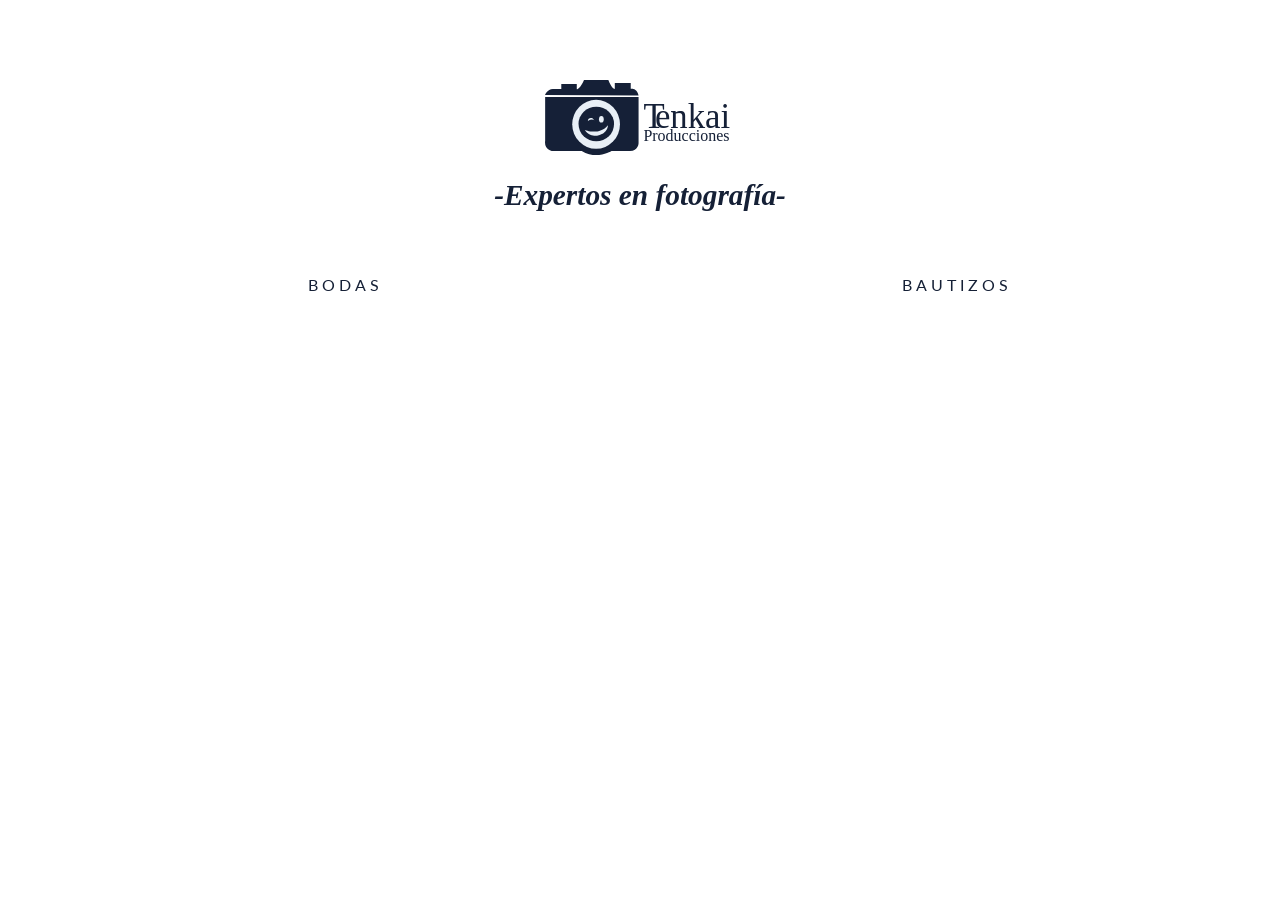
<file: eventos.html>
<!DOCTYPE html>
<html lang="">
<head>
    <title>Tenkai Producciones</title>
    <meta charset="utf-8">
    <meta name="author" content="LAURA F. PARADA">
    <meta name="description" content="Un momento tan importante en tu vida merece el mejor recuerdo. La fotografía y video te permitirán volver en el tiempo y revivir con alegría este día de hoy. Para nosotros tus recuerdos y tus proyectos son lo más importante, es por eso que estamos incursionando en el la fotografía de producto en campos como el deporte y la tecnología.">
    <meta name="viewport" content="width=device-width, initial-scale=1.0">
    <link rel="stylesheet" href="css/style.css">
   <script src="http://use.edgefonts.net/lato:n9,i4,n1,i7,i9,n7,i1,i3,n4,n3:all;playfair-display:n4,i4:all.js"></script>
    <link href="https://fonts.googleapis.com/css?family=Lato&display=swap" rel="stylesheet">
    <link rel="icon" href="favicon.ico">
    
</head>

<body>
    <header class="cabezote">
       <br>
       <br>
       <br>
       <br>
        <div class="logo">
            <img src="images/Logo.svg" alt="logode Tenkai Producciones">
            <h2>-Expertos en fotografía-</h2>
        </div>
    </header>
    <nav class="bmenu">
        <ul>
            
            <li><a href="bodas.html">BODAS</a></li>
            <li><a href="bautizos.html">BAUTIZOS</a></li>
        </ul>
    </nav>
    <br>
          
         
   
    </body>
</html>
</file>
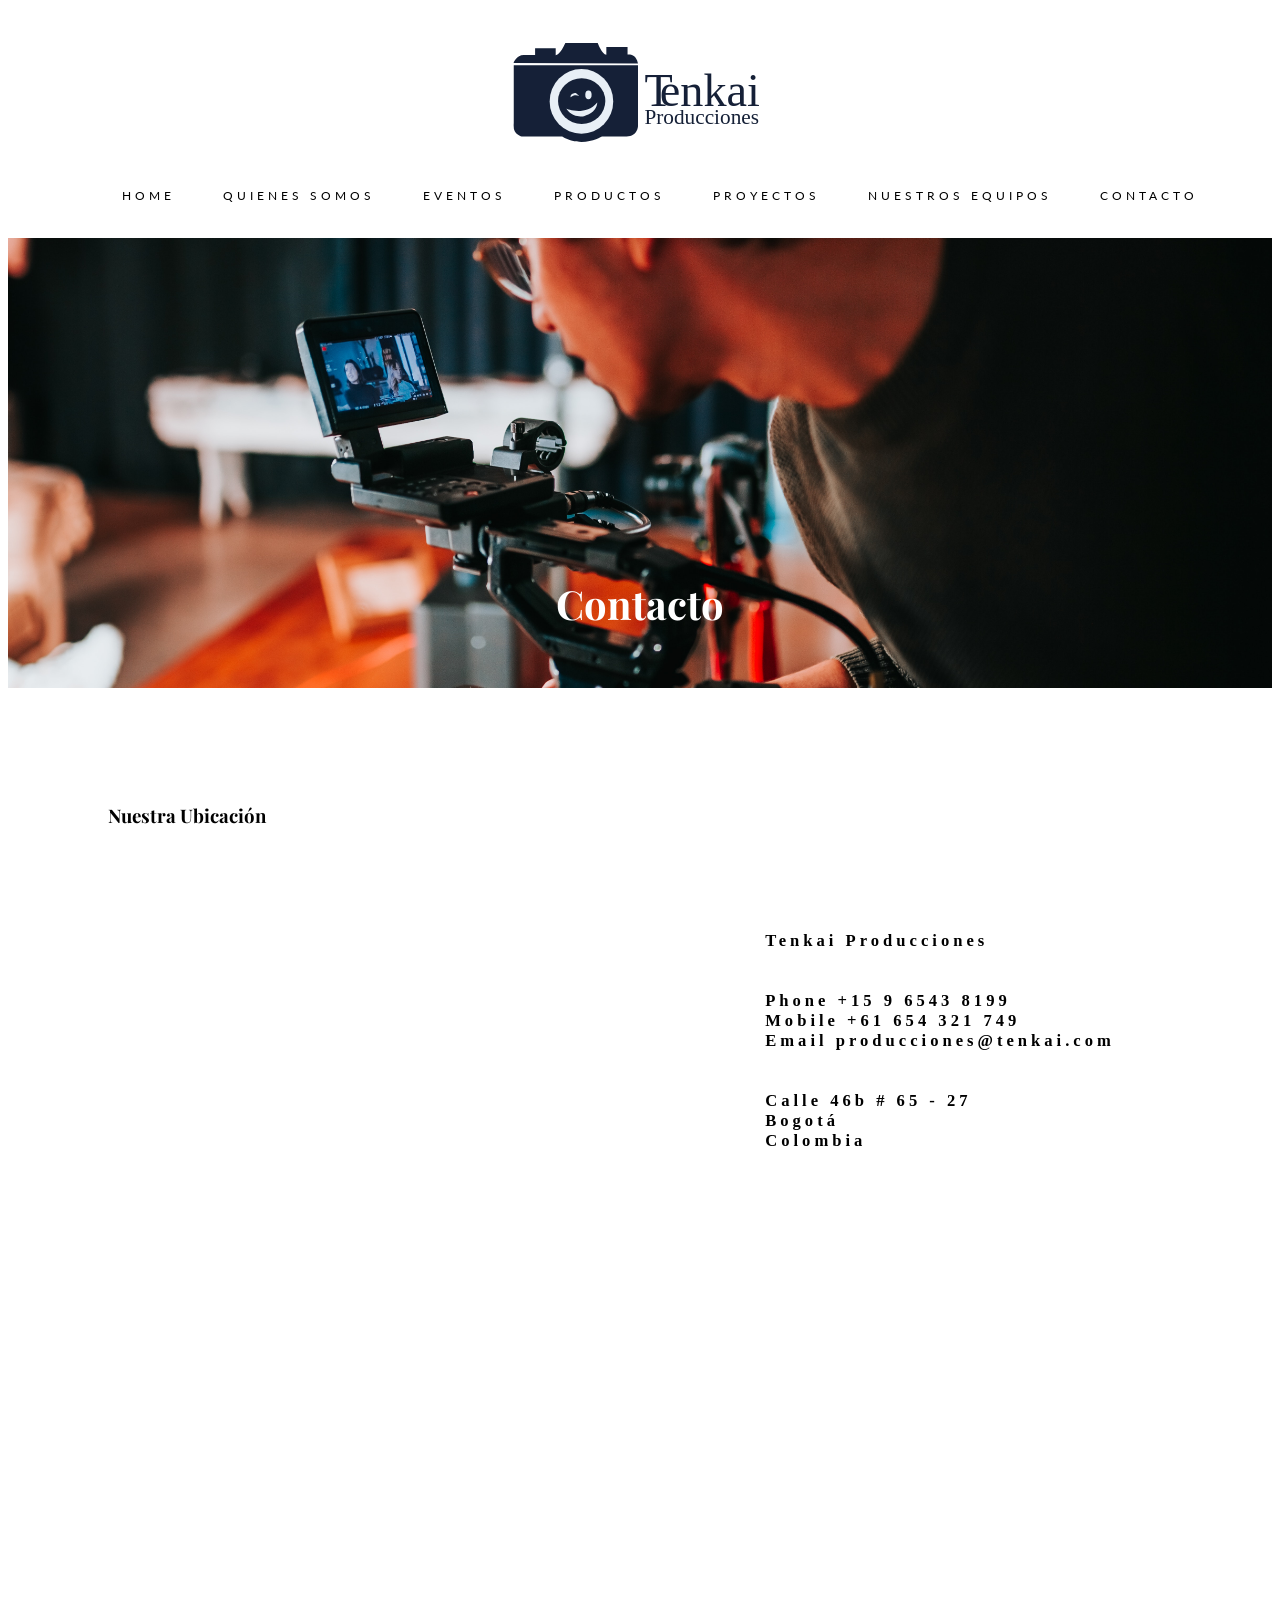
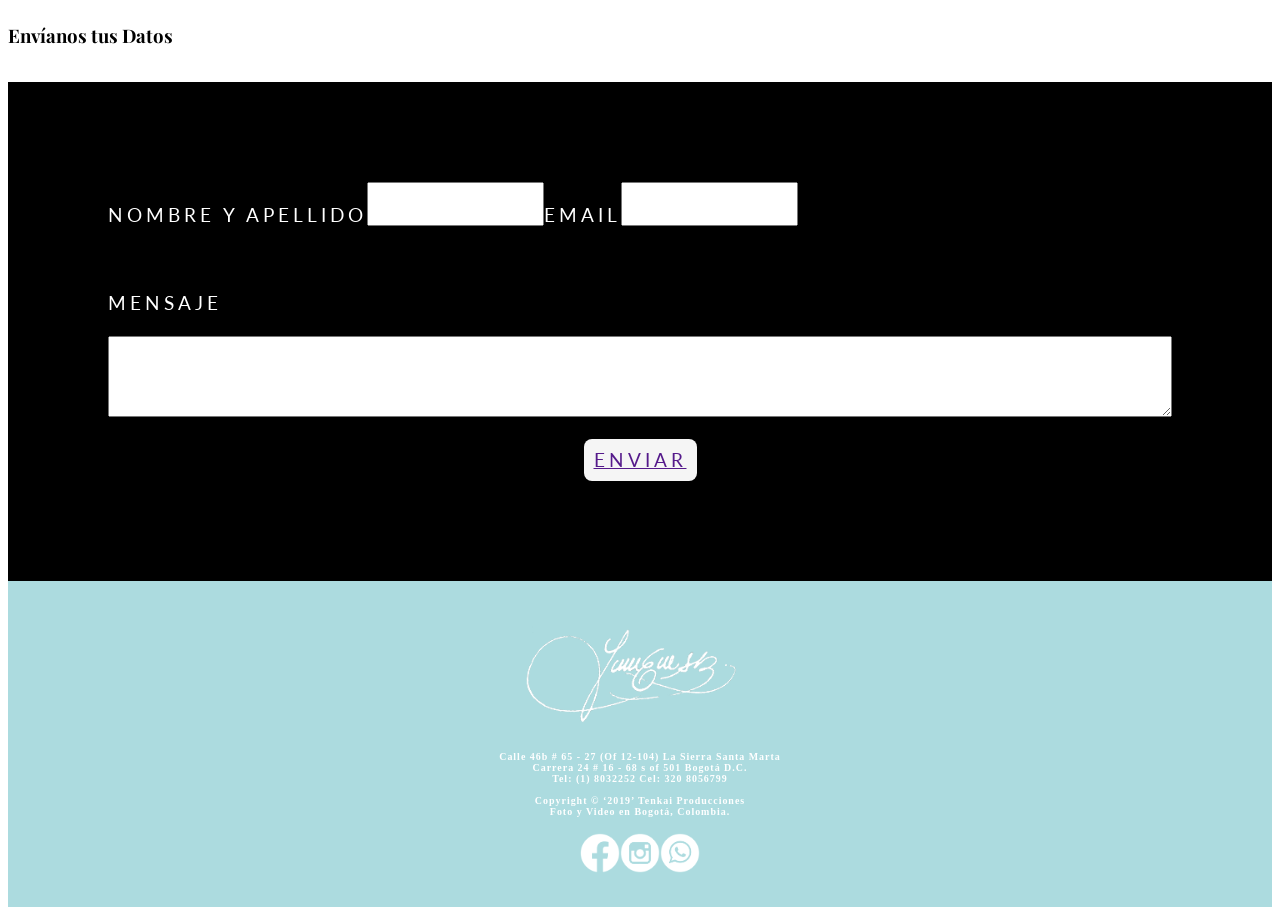
<file: Proyecto PW/contacto.html>
<!DOCTYPE html>
<html lang="">
<head>
    <meta charset="utf-8">
    <meta name="author" content="DAMARYS GANCINO">
    <meta name="description" content="Esta página contiene dos secciones principales, una es un mapa en el que se puede ubicar geograficamente el estudio. La otra es un formulario que permite enviar datos y mensaje para contactar con el estudio.">
    <meta name="viewport" content="width=device-width, initial-scale=1.0">
    <link rel=icon href="favicon.ico">
    <title>Contactanos</title>
    <link rel="stylesheet" href="css/estilos.css">
    <link href="https://fonts.googleapis.com/css?family=Playfair+Display&display=swap" rel="stylesheet">
    <link href="https://fonts.googleapis.com/css?family=Lato&display=swap" rel="stylesheet">
</head>

<body>
  <header class="cabezote">
        <div class="logo">
            <img src="images/Logo.svg" alt="logo tenkai producciones">
        </div>
        <br><br><br><br><br><br><br><br><br>
        <nav class="bmenu">
            <ul>
                <li><a href="../index.html">HOME</a></li>
                <li><a href="quienessomos.html">QUIENES SOMOS</a></li>
                <li><a href="../eventos.html">EVENTOS</a></li>
                <li><a href="productos.html">PRODUCTOS</a></li>
                <li><a href="proyectos.html">PROYECTOS</a></li>
                <li><a href="equipos.html">NUESTROS EQUIPOS</a></li>
                <li><a href="contacto.html">CONTACTO</a></li>
            </ul>
        </nav><br>
    </header>
    <div class="container">
         <img src="images/contacto.jpg">
         <div class="titulodestacado"><h1>Contacto</h1>
    </div>
    </div>
    <div class= "cajacontacto">
       <div class="ubicacion">
       <h2>Nuestra Ubicación
        <br><br><iframe src="https://www.google.com/maps/embed?pb=!1m18!1m12!1m3!1d3976.9983304351513!2d-74.09865698573593!3d4.594320296662288!2m3!1f0!2f0!3f0!3m2!1i1024!2i768!4f13.1!3m3!1m2!1s0x8e3f991911fd2b61%3A0xae91c0d481b4adc1!2sof%20501%2C%20Cra.%2024%20%231-6%2C%20Bogot%C3%A1!5e0!3m2!1ses!2sco!4v1567204193285!5m2!1ses!2sco" width="600" height="450" frameborder="0" style="border:0;" allowfullscreen=""></iframe></h2>
        </div>
        <div class="datos">
        <br><br><br><br><br><h5>Tenkai Producciones<br><br><br>Phone +15 9 6543 8199<br>Mobile +61 654 321 749<br>Email producciones@tenkai.com<br><br><br>Calle 46b # 65 - 27<br>Bogotá<br>Colombia</h5>
        </div>
    </div>

    <h2>Envíanos tus Datos</h2><br>
    <div class="contacto">      
    <label for="nombre"><br>NOMBRE Y APELLIDO</label><input type=text value="" id="nombre"><label for="nombre"><br>EMAIL</label><input type=text value="" id="nombre"><br></div>
    <div class="form"><br><br><br>MENSAJE<br><br><textarea cols="20" rows="5"></textarea>
    <br><div class="enviar"><a href="">ENVIAR</a></div></div>
   <footer>
     <br><br><div class="Firma"><img src="images/firma.png" width="250"></div>
     <h5>Calle 46b # 65 - 27 (Of 12-104) La Sierra Santa Marta<br>Carrera 24 # 16 - 68 s of 501 Bogotá D.C.<br>Tel: (1) 8032252 Cel: 320 8056799<br><br>Copyright © ‘2019’ Tenkai Producciones<br>Foto y Video en Bogotá, Colombia.</h5>
     <div class="redesicon"><img src="images/fb.png" width="40"><img src="images/ig.png" width="40"><img src="images/wa.png" width="40"></div><br><br>
   </footer>
</body>
</html>
</file>
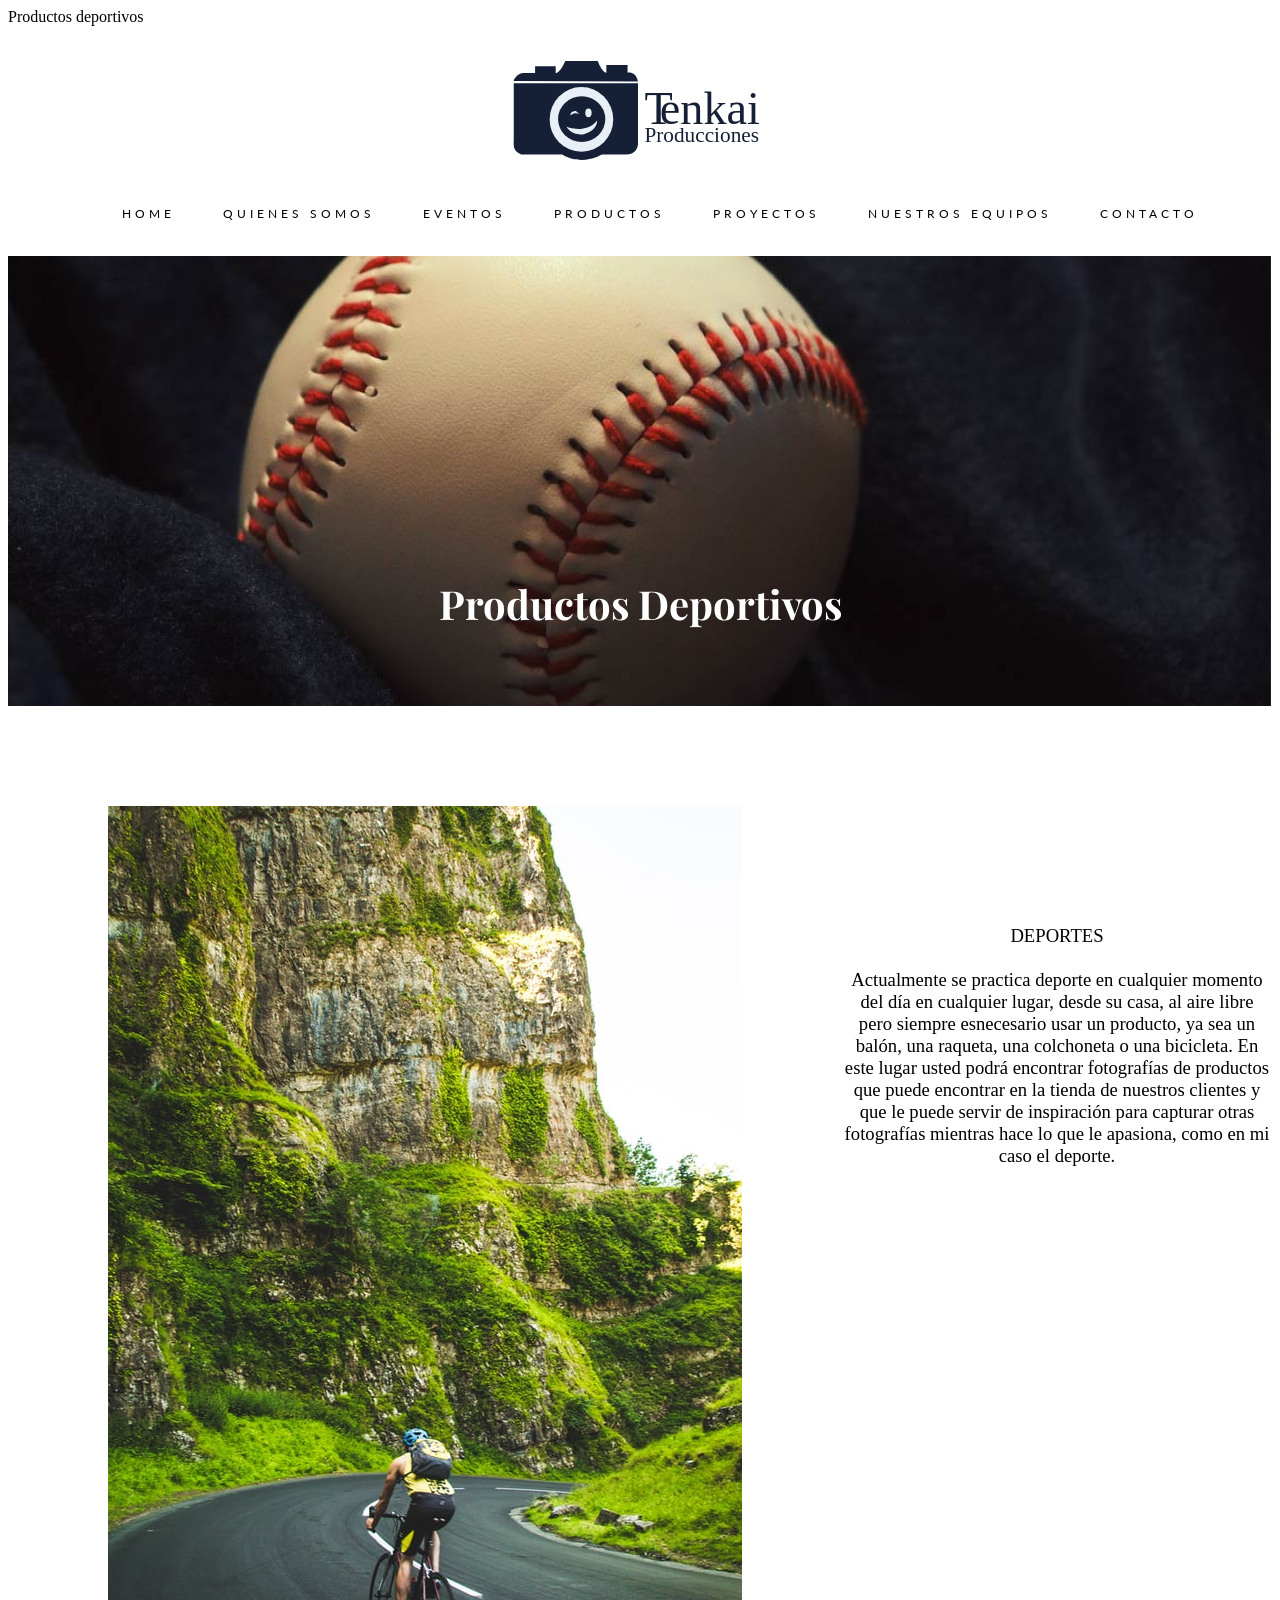
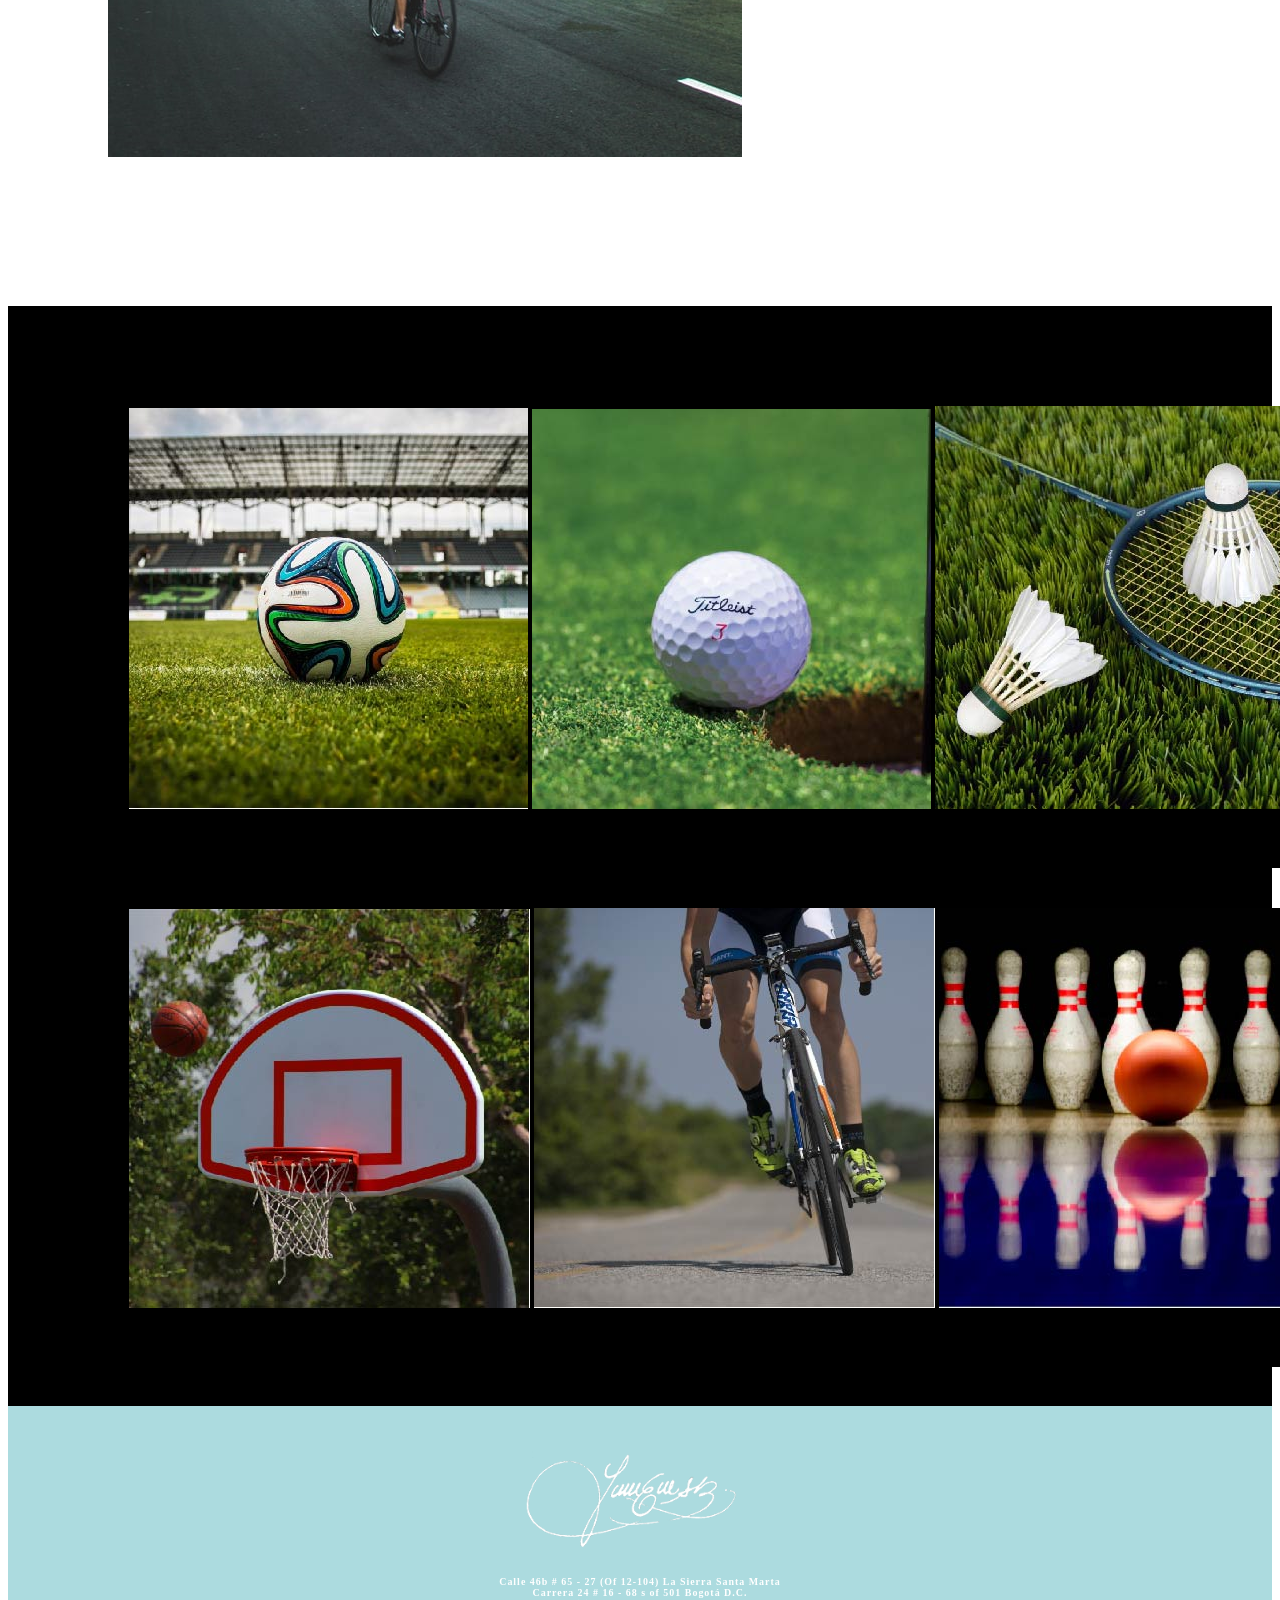
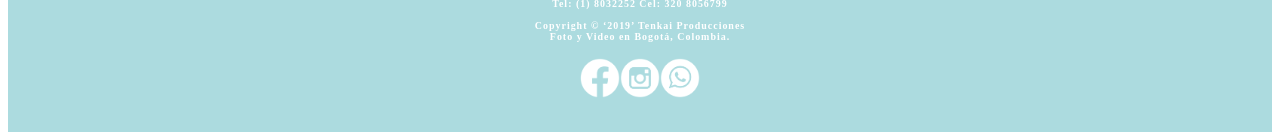
<file: Proyecto PW/deportes.html>
<!DOCTYPE html>
<html>
<head>
    <tittle>Productos deportivos</tittle>
    <meta charset="utf-8">
    <meta name="author" content="ALEJANDRA VARGAS">
    <meta name="description" content="Lugar en donde se podrán observar proyectos fotográficos acerca de productos deportivos">
    <meta name="viewport" content="width=device-width, initial-scale=1.0">
    <link rel="stylesheet" href="css/estilos.css">
    <link href="https://fonts.googleapis.com/css?family=Playfair+Display&display=swap" rel="stylesheet">
    <link href="https://fonts.googleapis.com/css?family=Lato&display=swap" rel="stylesheet">
    <link rel=icon href="favicon.ico">
    
</head>
<body>
  <header class="cabezote">
        <div class="logo">
            <img src="images/Logo.svg" alt="logo tenkai producciones">
        </div>
        <br><br><br><br><br><br><br><br><br>
        <nav class="bmenu">
            <ul>
                <li><a href="../index.html">HOME</a></li>
                <li><a href="quienessomos.html">QUIENES SOMOS</a></li>
                <li><a href="../eventos.html">EVENTOS</a></li>
                <li><a href="productos.html">PRODUCTOS</a></li>
                <li><a href="proyectos.html">PROYECTOS</a></li>
                <li><a href="equipos.html">NUESTROS EQUIPOS</a></li>
                <li><a href="contacto.html">CONTACTO</a></li>
            </ul>
        </nav><br>
    </header>
    <div class="container">
      <img src="images/fondodeportes.jpg">
      <div class="titulodestacado"><h1>Productos Deportivos</h1></div>
    </div>   
    <div class="descripcion">
            <div class="foto-deporte">
             <img src="images/bici2.jpeg" alt="Paseo en bici">
              </div>
              <div class="p-deportes"><p>DEPORTES<br><br>
               Actualmente se practica deporte en cualquier momento del día en cualquier lugar, desde su casa, al aire libre pero siempre esnecesario usar un producto, ya sea un balón, una raqueta, una colchoneta o una bicicleta. En este lugar usted podrá encontrar fotografías de productos que puede encontrar en la tienda de nuestros clientes y que le puede servir de inspiración para capturar otras fotografías mientras hace lo que le apasiona, como en mi caso el deporte.</p>
      </div>         
    </div>
<div class="section2">
   <title class="tgaleria">GALERIA</title>
    </div>
    
    <section class="galeria">
    <div class="contenedor">
    <div class="primerafila">
       
        <div class="caja">
            <div class="foto">
                <img src="images/1.jpg" alt=" balón de futlbol">
            </div>
            <div class="info-foto"><h3>FÚTBOL</h3></div>
        </div>
           
           <div class="caja">
            <div class="foto">
                <img src="images/golf2.jpg" alt=" bola de golf">
            </div>
            <div class="info-foto"><h3>GOLF</h3></div>
        </div>
              
        <div class="caja">
            <div class="foto">
                <img src="images/3.jpg" alt="Elementos para jugar badminton">
            </div>
            <div class="info-foto"><h3>BADMINTON</h3></div>
        </div> 
        
    </div>
    <div class="segundafila">
    <div class="caja">
            <div class="foto">
                <img src="images/basket4.jpg" alt="Arco del baloncesto">
            </div>
            <div class="info-foto"><h3>BAlONCESTO</h3></div>
        </div>
           
           <div class="caja">
            <div class="foto">
                <img src="images/cicla.jpg" alt="Bicicleta">
            </div>
            <div class="info-foto"><h3>CICLISMO</h3></div>
        </div>
           
           <div class="caja">
            <div class="foto">
                <img src="images/bolos6.jpg" alt="Bola y pines de bolos">
            </div>
            <div class="info-foto"><h3>BOLOS</h3></div>
        </div>
        </div>
    </div>
     </section>
     
     
   <footer>
     <br><br><div class="Firma"><img src="images/firma.png" width="250"></div>
     <h5>Calle 46b # 65 - 27 (Of 12-104) La Sierra Santa Marta<br>Carrera 24 # 16 - 68 s of 501 Bogotá D.C.<br>Tel: (1) 8032252 Cel: 320 8056799<br><br>Copyright © ‘2019’ Tenkai Producciones<br>Foto y Video en Bogotá, Colombia.</h5>
     <div class="redesicon"><img src="images/fb.png" width="40"><img src="images/ig.png" width="40"><img src="images/wa.png" width="40"></div><br><br>
   </footer>
   
</body>
</html>
</file>
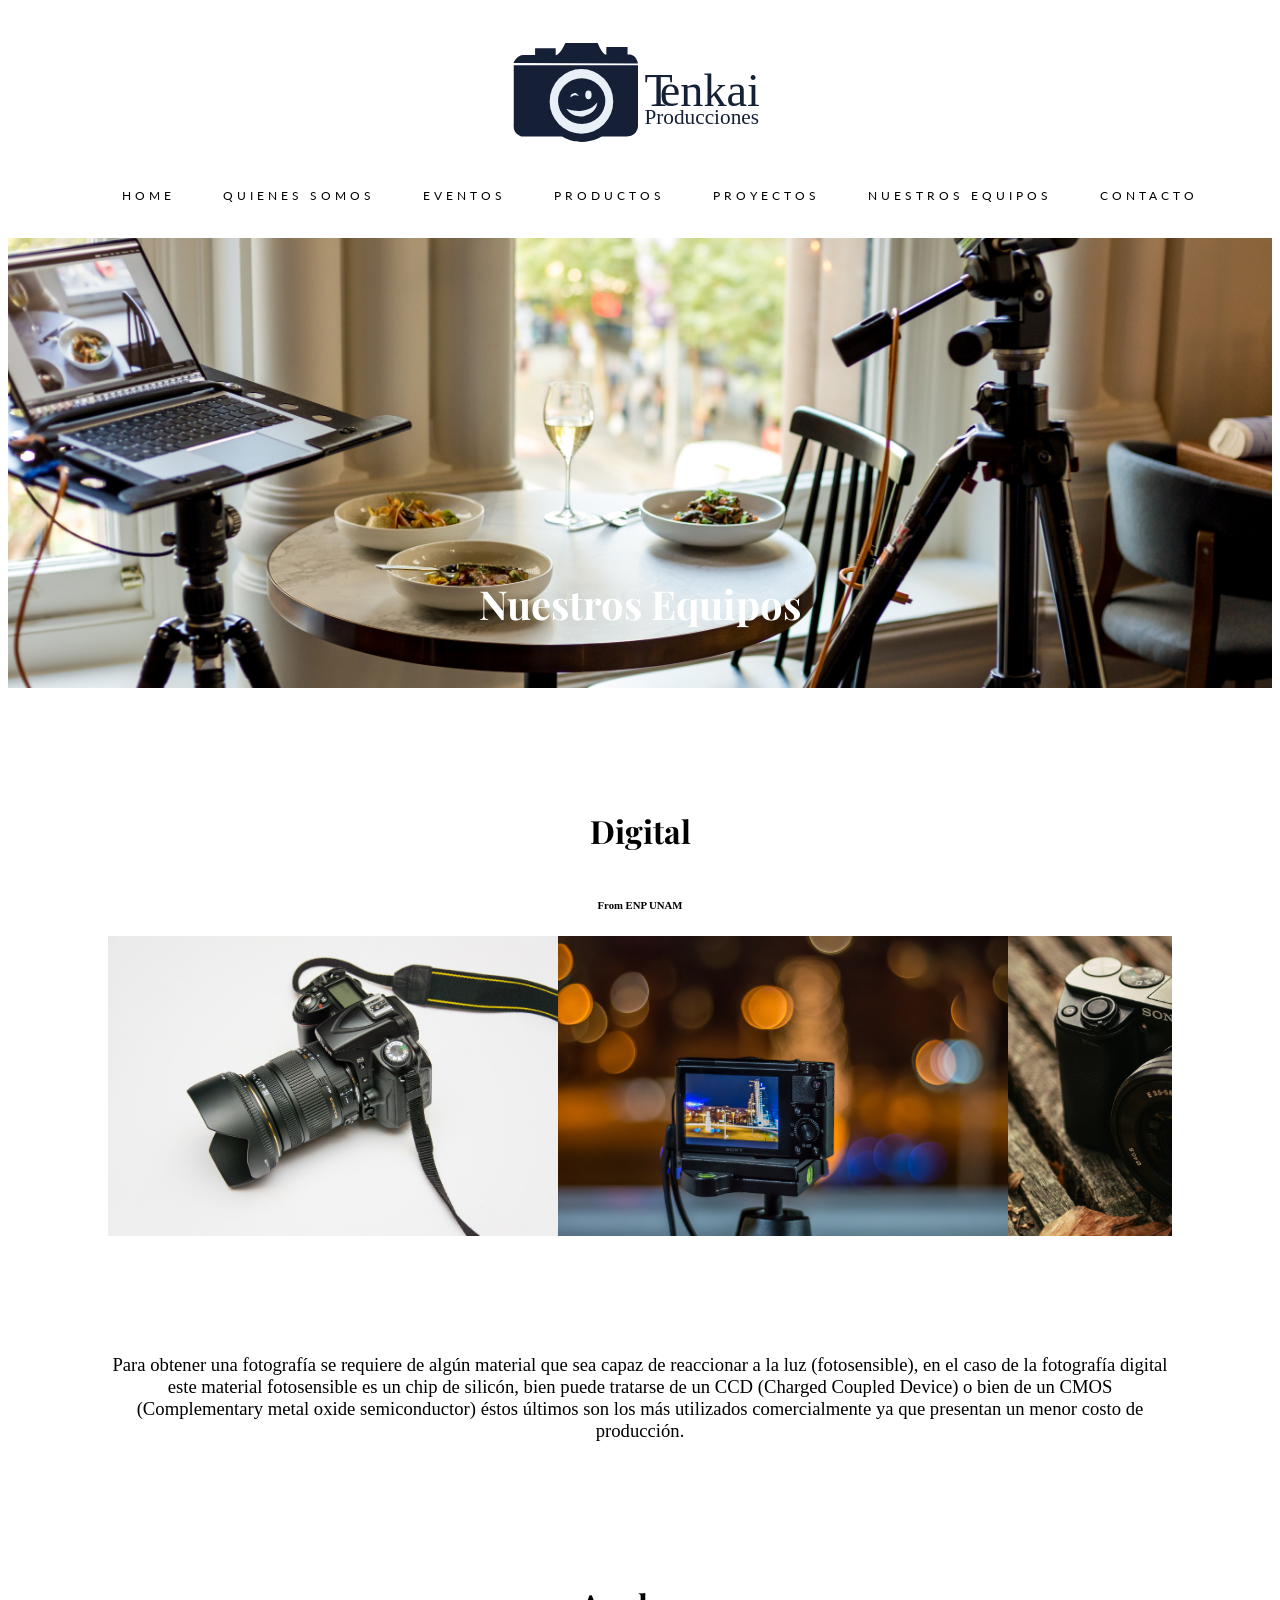
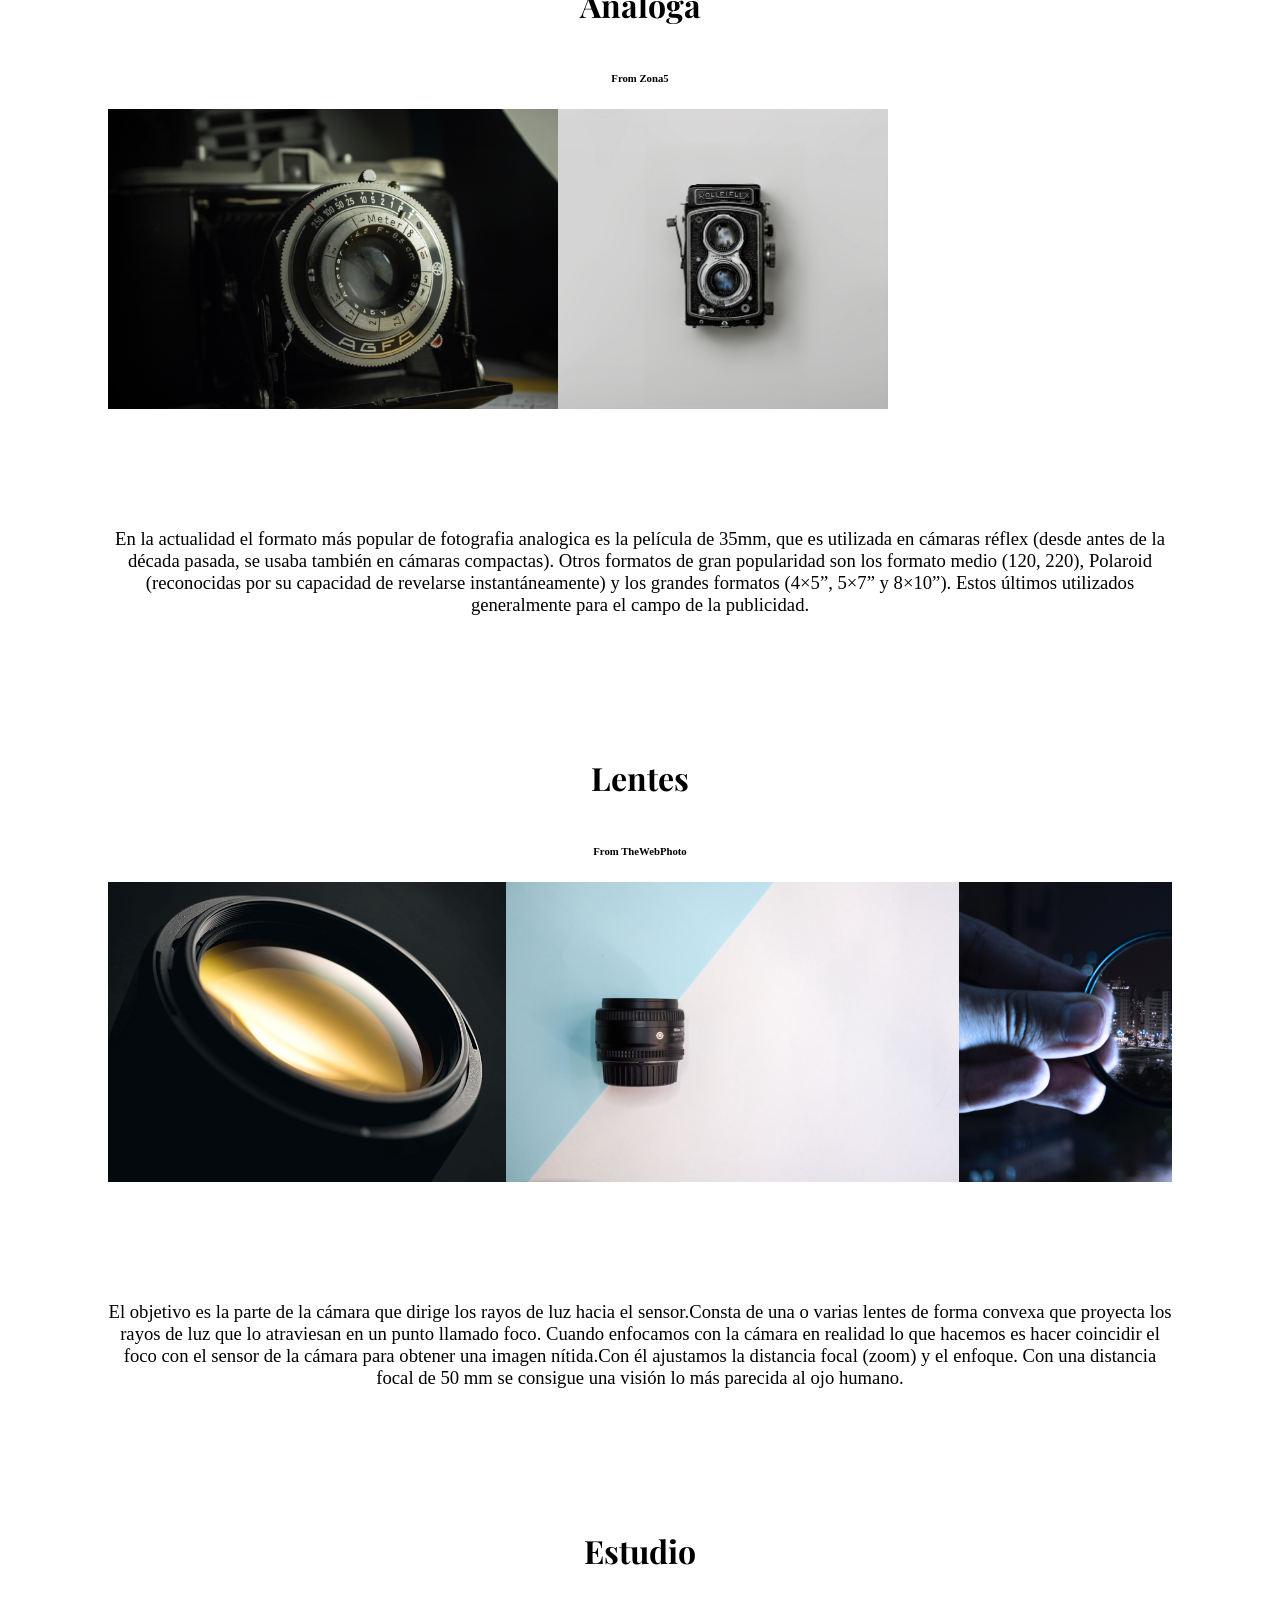
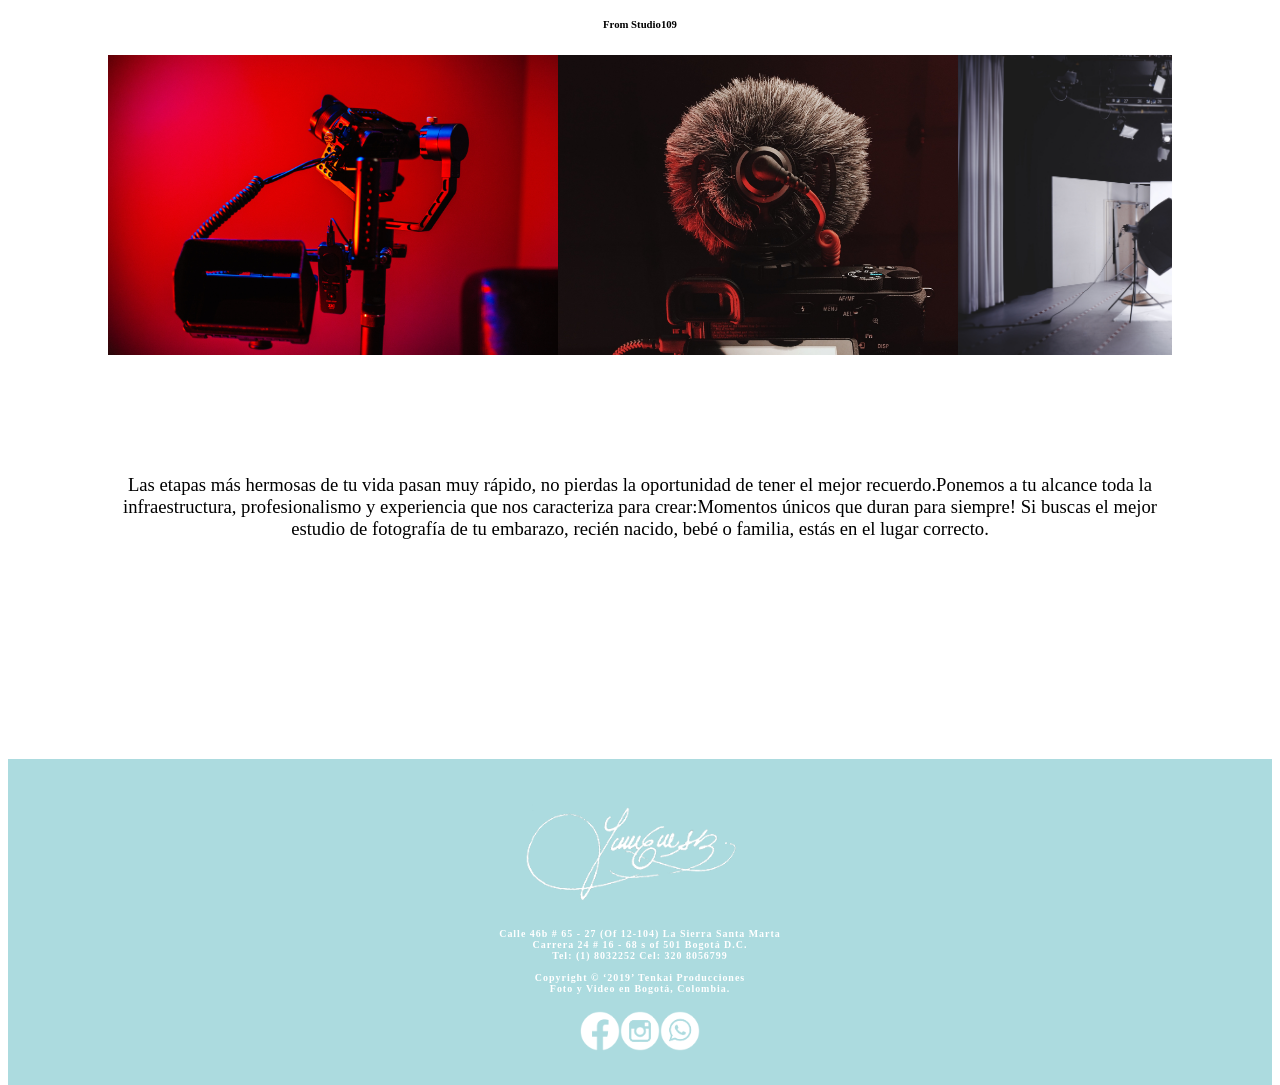
<file: Proyecto PW/equipos.html>
<!DOCTYPE html>
<html lang="">
<head>
    <meta charset="utf-8">
    <meta name="author" content="DAMARYS GANCINO">
    <meta name="description" content="En esta página podemos encontrar los diferentes equipos de dirección, luz y fotografía de la compañía.">
    <meta name="viewport" content="width=device-width, initial-scale=1.0">
    <link rel=icon href="favicon.ico">
    <title>Nuestros Equipos</title>
    <link rel="stylesheet" href="css/estilos.css">
    <link href="https://fonts.googleapis.com/css?family=Playfair+Display&display=swap" rel="stylesheet">
    <link href="https://fonts.googleapis.com/css?family=Lato&display=swap" rel="stylesheet">
</head>

<body>
  <header class="cabezote">
        <div class="logo">
            <img src="images/Logo.svg" alt="logo tenkai producciones">
        </div>
        <br><br><br><br><br><br><br><br><br>
        <nav class="bmenu">
            <ul>
                <li><a href="../index.html">HOME</a></li>
                <li><a href="quienessomos.html">QUIENES SOMOS</a></li>
                <li><a href="../eventos.html">EVENTOS</a></li>
                <li><a href="productos.html">PRODUCTOS</a></li>
                <li><a href="proyectos.html">PROYECTOS</a></li>
                <li><a href="equipos.html">NUESTROS EQUIPOS</a></li>
                <li><a href="contacto.html">CONTACTO</a></li>
            </ul>
        </nav><br>
    </header>
        <div class="container">
         <img src="images/equipos.jpg">
         <div class="titulodestacado"><h1>Nuestros Equipos</h1>
    </div>
    </div>
    <div class="equipos">
    <h1>Digital</h1><h6>From ENP UNAM</h6><div class="digital">
        <div><img src="images/digital.jpg" height="300"><img src="images/digital1.jpg" height="300"><img src="images/digital2.jpg" height="300"><img src="images/digital3.jpg" height="300"></div></div><p>Para obtener una fotografía se requiere de algún material que sea capaz de reaccionar a la luz (fotosensible), en el caso de la fotografía digital este material fotosensible es un chip de silicón, bien puede tratarse de un CCD (Charged Coupled Device) o bien de un CMOS (Complementary metal oxide semiconductor) éstos últimos son los más utilizados comercialmente ya que presentan un menor costo de producción.</p>
    <h1>Analoga</h1><h6>From Zona5</h6><div class="analogo">
        <div><img src="images/analoga.jpg" height="300"><img src="images/analoga1.jpg" height="300"></div></div><p>En la actualidad el formato más popular de fotografia analogica es la película de 35mm, que es utilizada en cámaras réflex (desde antes de la década pasada, se usaba también en cámaras compactas). Otros formatos de gran popularidad son los formato medio (120, 220), Polaroid (reconocidas por su capacidad de revelarse instantáneamente) y los grandes formatos (4×5”, 5×7” y 8×10”). Estos últimos utilizados generalmente para el campo de la publicidad.</p>
    <h1>Lentes</h1><h6>From TheWebPhoto</h6><div class="lentes">
        <div><img src="images/lente.jpg" height="300"><img src="images/lente1.jpg" height="300"><img src="images/lente2.jpg" height="300"><img src="images/lente3.jpg" height="300"></div><img src="images/lente4.jpg" height="300"></div><p>El objetivo es la parte de la cámara que dirige los rayos de luz hacia el sensor.Consta de una o varias lentes de forma convexa que proyecta los rayos de luz que lo atraviesan en un punto llamado foco. Cuando enfocamos con la cámara en realidad lo que hacemos es hacer coincidir el foco con el sensor de la cámara para obtener una imagen nítida.Con él ajustamos la distancia focal (zoom) y el enfoque. Con una distancia focal de 50 mm se consigue una visión lo más parecida al ojo humano.</p>
    <h1>Estudio</h1><h6>From Studio109</h6><div class="estudio">
        <div><img src="images/equipos1.jpg" height="300"><img src="images/equipos2.jpg" height="300"><img src="images/equipos3.jpg" height="300"><img src="images/equipos4.jpg" height="300"></div></div><p>Las etapas más hermosas de tu vida pasan muy rápido, no pierdas la oportunidad de tener el mejor recuerdo.Ponemos a tu alcance toda la infraestructura, profesionalismo y experiencia que nos caracteriza para crear:Momentos únicos que duran para siempre! Si buscas el mejor estudio de fotografía de tu embarazo, recién nacido, bebé o familia, estás en el lugar correcto.</p>
    </div>
   <footer>
     <br><br><div class="Firma"><img src="images/firma.png" width="250"></div>
     <h5>Calle 46b # 65 - 27 (Of 12-104) La Sierra Santa Marta<br>Carrera 24 # 16 - 68 s of 501 Bogotá D.C.<br>Tel: (1) 8032252 Cel: 320 8056799<br><br>Copyright © ‘2019’ Tenkai Producciones<br>Foto y Video en Bogotá, Colombia.</h5>
     <div class="redesicon"><img src="images/fb.png" width="40"><img src="images/ig.png" width="40"><img src="images/wa.png" width="40"></div><br><br>
   </footer>
</body>
</html>
</file>
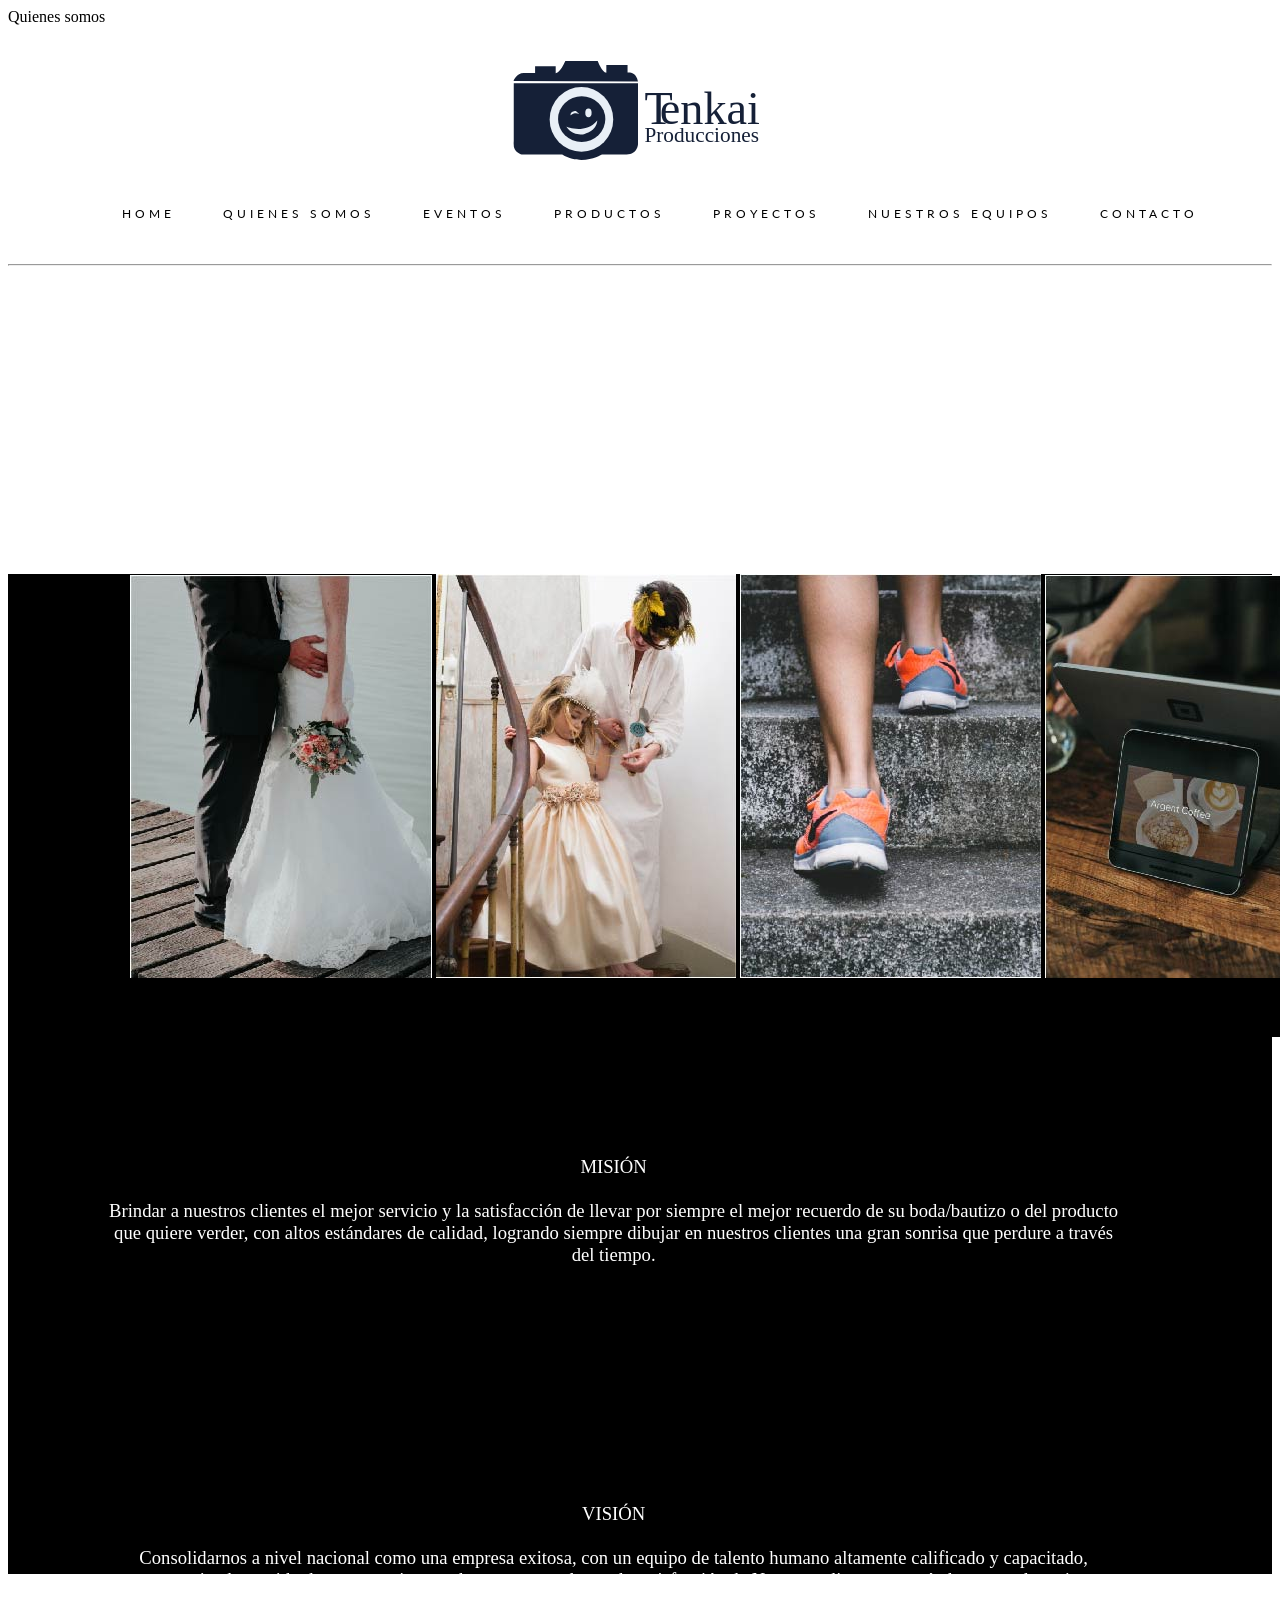
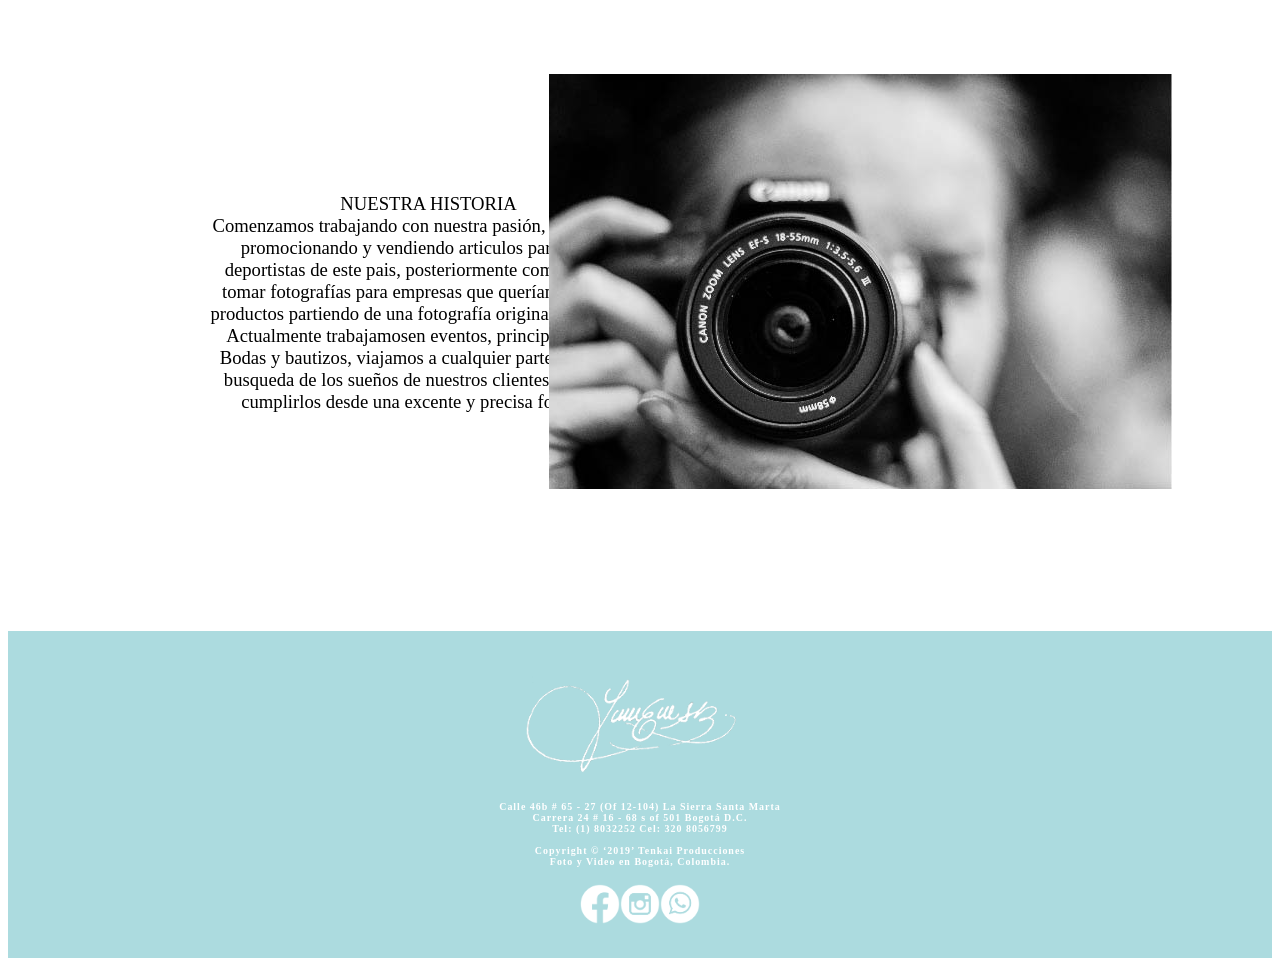
<file: Proyecto PW/quienessomos.html>
<!DOCTYPE html>
<html>
<head>
    <tittle>Quienes somos</tittle>
    <meta charset="utf-8">
    <meta name="author" content="ALEJANDRA VARGAS">
    <meta name="description" content="Lugar en donde prodrás conocer sobre nosotros, nuestra historia y nuestra misión y visión">
    <meta name="viewport" content="width=device-width, initial-scale=1.0">
    <link rel="stylesheet" href="css/estilos.css">
    <link href="https://fonts.googleapis.com/css?family=Playfair+Display&display=swap" rel="stylesheet">
   <link href="https://fonts.googleapis.com/css?family=Lato&display=swap" rel="stylesheet">
   <link rel=icon href="favicon.ico">
</head>
<body>
  <header class="cabezote">
        <div class="logo">
            <img src="images/Logo.svg" alt="logo tenkai producciones">
        </div>
        <br><br><br><br><br><br><br><br><br>
        <nav class="bmenu">
            <ul>
                <li><a href="../index.html">HOME</a></li>
                <li><a href="quienessomos.html">QUIENES SOMOS</a></li>
                <li><a href="../eventos.html">EVENTOS</a></li>
                <li><a href="productos.html">PRODUCTOS</a></li>
                <li><a href="proyectos.html">PROYECTOS</a></li>
                <li><a href="equipos.html">NUESTROS EQUIPOS</a></li>
                <li><a href="contacto.html">CONTACTO</a></li>
            </ul>
        </nav><br>
    </header>
    <hr>
       <section class="quienessomos">
        <div class="cajaqs">
        <br><br><br><br>
            <p align="center"><h2> ¿QUIENES SOMOS?</h2>
            <h3> Somos una empresa creativa e innovadora de fotografía, amante de su labor, dedicada a detener el tiempo y pintar para nuestros clientes en una fotografía sus mejores recuerdos de sus bodas, bautizos o eventos. Además incluímos apasionantes fotografías de productos deportivo sy tecnológicos, para las empresas que desean mostrar su mejor versión en una imagen</h3>
  <br>
         
         </div>
         </section>
         
         <section class="fotos">
    <div class="contenedor">
    <div class="primerafila">
       
        <div class="caja">
            <div class="foto">
                <img src="images/3qs.jpg">
            </div>
            <div class="info-foto"><h3>BODAS</h3></div>
        </div>
           
           <div class="caja">
            <div class="foto">
                <img src="images/4qs.jpg" alt="Cámaras">
            </div>
            <div class="info-foto"><h3>BAUTIZOS</h3></div>
        </div>
              
        <div class="caja">
            <div class="foto">
                <img src="images/1qs.jpg" alt=" Cámara de video">
            </div>
            <div class="info-foto"><h3>DEPORTES</h3></div>
        </div> 
           
           <div class="caja">
            <div class="foto">
                <img src="images/2qs.jpg" alt=" Cámara de video">
            </div>
            <div class="info-foto"><h3>TECNOLOGÍA</h3></div>
        </div> 
        </div>
        
        
        <div class="mision-vision"></div>
        <br><br>
         
        <p class="blanco">MISIÓN <br><br>
        Brindar a nuestros clientes el mejor servicio y la satisfacción de llevar por siempre el mejor recuerdo de su boda/bautizo o del producto que quiere
verder, con altos estándares de calidad, logrando siempre dibujar en nuestros clientes una gran sonrisa que perdure a través del tiempo. 
        </p>
        <p class="blanco">VISIÓN<br><br>
       Consolidarnos a nivel nacional como una empresa exitosa, con un equipo de talento humano altamente calificado y capacitado, promoviendo sentido
de pertenencia para de esta manera lograr la satisfacción de Nuestros clientes, apoyándonos con la mejor tecnología en equipos fotográficos y para de esta forma llegar a la excelencia.
            </p>
        </div>
        </section>
        
         <div class="nuestrahistoria">
           
            <div class="p-historia">
            <p>NUESTRA HISTORIA <br>
Comenzamos trabajando con nuestra pasión, los deportes, promocionando y vendiendo articulos paralos más deportistas de este pais, posteriormente comenzamos a tomar fotografías para empresas que
querían verder sus productos partiendo de una fotografía original y llamativa. Actualmente trabajamosen eventos, principalmente en Bodas y bautizos, viajamos a cualquier parte del país en busqueda de los
sueños de nuestros clientes para poder cumplirlos desde una excente y precisa fotografía.</p>
             </div>
             <div><img src="images/fotografo.jpg" alt="fotografo"></div>
         </div>
   <footer>
     <br><br><div class="Firma"><img src="images/firma.png" width="250"></div>
     <h5>Calle 46b # 65 - 27 (Of 12-104) La Sierra Santa Marta<br>Carrera 24 # 16 - 68 s of 501 Bogotá D.C.<br>Tel: (1) 8032252 Cel: 320 8056799<br><br>Copyright © ‘2019’ Tenkai Producciones<br>Foto y Video en Bogotá, Colombia.</h5>
     <div class="redesicon"><img src="images/fb.png" width="40"><img src="images/ig.png" width="40"><img src="images/wa.png" width="40"></div><br><br>
   </footer>
    </body>
</html>
</file>
<file: css/style.css>
html {
    height: 100%
}

body {
    margin 0px;
    color: white;
}

.cabezote {
    margin: auto 0% 5%;
    display: block
}

.logo {
    margin: auto;
    display: block;
}

.logo img {
    margin: auto;
    display: block;
    width: 15%;
        
}

.logo h2 {
    color: #152036;
    text-align: center;
    font-size: 22pt;
    font: "playfair display";
    font-style: italic;
    
}

.bmenu {
    align-content: center;
    flex: auto;

}

.bmenu ul {
    margin: auto;
    list-style-type: none;
    display: flex;
    justify-content: space-around;


}

.bmenu ul li a {
    text-decoration: none;
    color: #152036;
    font: 'lato';
    font-family: 'Lato', sans-serif;
    letter-spacing: 4px;
    align-content: center;
    font-size: 12pt;
}


/*Aqui acaba el navegador y comienzan seccion 1*/

,
img {
    margin: 100%;
    
}

.conteiner img {
    margin: auto;
    width: 100%;
    height: 20%
}

.container {

    position: relative;
    display: inline-block;
    text-align: center;
    margin: 100% 80%;

}

.titulodestacado {
    position: absolute;
    top;
    50%;
    left: 50%;
    transform: translate(-50%, -200%);
}



.titulodestacado hr {
    color: white;
    border-bottom-color: white;
}



.titulodestacado h1 {
    text-align: center;
    font-family: "playfair-display", serif;
    font-size: 52pt;
    color: white;
    
    
}

.titulodestacado p {
    color: white;
    font: "georgia";
    font-size: 35pt;
    font-style: italic;
    text-align: center;
        
   }

/*Aqui comienzan estilos de la seccion dos*/



.cuadro h3 {
    color: #152036;
    font-family: "playfair-display", serif;
    font-size: 52pt;
    text-align: center;
   
}

.cuadro hr{
    
     color: #152036;
    
    
}
.cuadro h2 {
    color: #152036;
    font-family: "georgia", serif;
    font-style: italic;
    font-size: 20pt;
    text-align: center;
    
    
}
.cuadro p {
    font-size: 18pt;
    font: "georgia";
    
    
}


.cuadro {
    color: #152036;
    margin: auto 30%;
    display: block;
    text-align: center
}



/*Aqui comienza la seccion tres*/


.estudio {
    color: #152036;margin-bottom: 10%
}


 {
    font-size: 52pt;
    
    
}

.contenedor {
    position: relative;
    display: inline-block;
    background-color: ;
    margin: auto;
    width: 100%
}

.cajaestudio {
    background-color: #152036;
    margin: auto
}


.estudio h4 {
    text-align: center;
    margin: 20px;
    font-family: "playfair display", serif;
    font-size: 52pt;
    letter-spacing: 15px;

}

.cajaestudio h5 {
    color: white;
    font-family: "lato", sans-serif;
    margin-bottom: 0%;
    padding: 2.5% 3% 0%;
    
}

.cajaestudio img {
    margin: auto;
    width: 45%;
    padding: 0% 5% 3% 2.5%;
}

.datos {
	position: absolute;




    70%;
	left: 813px;
	transform: translate(50%, -90%);











    background-color;
	border-left: 1px solid white;
	top: 538px;
}

.datos li {
    color: white;
    list-style-type: none;
    font-family: "georgia", serif;
    font-size: 15pt;  
    
}


/*Aqui comienza la seccion cuatro*/

.foto{
   
    font-size: 30pt;
    text-align: center;
    padding: 0%;
    position: relative;
    display: inline-block;
    }


.foto1 {
     background:white;
     width: 16%;
     
}

.foto:hover {
   opacity: 0.5;
   background:#152036;

}


.foto2{
    background: white;
	width: 30%;
	clip: rect(40px, 40px, 40px, 40px);
    
}



.foto5 {
     background: white;
     width: 40%; 
     
        
}
.foto3 {
     background: white;
     width: 30%; 
     
        
}
.foto6 {
     background:white;
     width: 20%;
    float: inherit;

}
.foto4 {
     background:white;
     width: 20%;
    

}


.contedor1 {display: flex;
            
}

.contenedor2 {    
     margin: 0%;
     transform: translate(0%, -0%);
    
}

/*Aqui comienza la seccion cinco*/

.photo{margin: 5% auto auto;display: block;  position: relative;
    display: inline-block;
    text-align: center;
    }

.foto img{margin: auto; width: 100%;}

.titulodestacados h6{
    color: white;
    font-size: 50pt;
    transform: translate(10%, -1000%);
    position: absolute;   
}


/*Aqui comienza el footer*/



footer{
    display: flex;
    flex: 0 0 auto;
    flex-direction: column;
    margin: 0;
    width: 100%;
    background-color: #acdbdf;
    color: #ffffff;
    font-family: "georgia", serif;
    text-align: center;
    align-content: center;
}

.firma{
    align-content: center;
}

.redesicon
{
    align-content: center;
}
/*Aquí comienza eventos*/


























/*Aquí comienza Bodas*/

/*Aquí comienza la sección 1*/

.titulodestacado1 {
    position: absolute;
    top: 100%;
    left: 50%;
    transform: translate(-50%, -20%);
}

.titulodestacado1 h1 {
    text-align: center;
    font-family: "playfair-display", serif;
    font-size: 52pt;
    color: white;
}

.titulodestacado1 hr{
    color: white;
    border-bottom-color: white;
}


/*Aquí comienza la sección 2*/


.contenedor-texto-imagen{
    display: flex;
    flex-direction: row;
    margin: auto;
    text-align: center;
    color:#152036;
    position: absolute;

        
}

.cuadrotextual h3{
    font-family: "playfair display", serif;
    color:#152036;
    position: relative;
    font-size: 37pt;
    padding-top: 20%;
          
    
}

.cuadrotextual h2{
    font-family: "playfair-display", serif;
    font-style: italic;
    font-size: 13pt;
    padding: 0%
        
    
}

.cuadrotextual p{
    font-family: "georgia", serif;
    font-size: 13pt;
    text-align: justify;
    padding: 1% 18%
    
}.cuadrotextual hr{
    width: 600px;
    
    
/*Aquí comienza la sección 3*/ 
        
        
}
.contenedor-galeria-boda{
    display: flex;
    padding-top: 70%;

}

.anillosflor{
    padding-top: 550px;
    padding-left: 47%;
    position: absolute}


.galeriaboda{
    color:#152036;
    font-family: "playfair display", serif;
    font-size: 30pt;
    padding-left: 83%;
    transform: translateY(-1000px);
    letter-spacing: 4px;
    
}


/*Aquí cominza sección 4*/

.contenedor-galeria2-boda{
    display: flex;
    flex-direction: row;
    justify-content: space-around;
    position: relative}

    
}

galeriaboda2{
    color:#152036;
    font-family: "playfair display", serif;
    font-size: 30pt;
    padding-left: 1500px;
    transform: translateY(-1000px)
}


.novios{
    
    color:#152036;
    font-family: "playfair display", serif;
    font-size: 30pt;
    padding-left: 83%;
    letter-spacing: 4px;
    
}

/*Aquí cominza sección 5*/

.contenedor-galeria3-boda{
    display: flex;
    flex-direction: row;
    justify-content: space-around;
    position: relative}



.flores{
    
    color:#152036;
    font-family: "playfair display", serif;
    font-size: 30pt;
    padding-left: 83%;
    letter-spacing: 4px;
    transform: translateY(-100px)
    
}






/*AQUI COMIENZA BAUTIZOS*/


.contenedor-galeria-bautizo{
    display: flex;
    padding-top: 60%;
    justify-content: center;
    position: relative

}

.bebe1{

    padding-top: 350px;
    padding-right: 700px;
    position: absolute}

.bebe2{
    padding-top: 165px;
    padding-left: 60%;
    position: relative;
    
}

.galeriabebe{
    color:#152036;
    font-family: "playfair display", serif;
    font-size: 30pt;
    padding-left: 83%;
    transform: translateY(-1000px);
    letter-spacing: 4px;
    
    
}

.galeriabebe{
    
    padding-left:200px;
    padding-top: 10%;
    position: absolute;
    
}

/*Aquí cominza sección 4*/


.contenedor-galeria2-bautizo{
    padding-top: 10%;
    display: flex;
    flex-direction: row;
    justify-content: space-around;
    position: relative}

.familia1{
    
}

.familia2{
    padding-top: 300px;
}

.galeriafamilia{
     color:#152036;
    font-family: "playfair display", serif;
    font-size: 30pt;
    letter-spacing: 4px;
    text-align: right;
    position: relative;
    transform: translateY(-700px);
    padding-right: 150px;
    
}

/*Aquí cominza sección 5*/

.contenedor-galeria3-bautizo{
    padding-top: 10%;
    display: flex;
    flex-direction:row-reverse;
    justify-content: space-around;
    position: relative}


.galeriaceremonias{
    color:#152036;
    font-family: "playfair display", serif;
    font-size: 30pt;
    letter-spacing: 4px;
    text-align: right;
    position: relative;
    padding-right: 500px;
        
    
}
</file>
<file: Proyecto PW/css/estilos.css>
p{
    font-family: "Georgia", serif;
    text-align: center;
    width: 100%;
    align-content: center;
    font-size: 14pt;
    color:black;  
}
h2{
    font-size: 14pt; 
}
.blanco{
    color:white;
    width: 80%;
   left: 20%;
    font-size: 14pt; 
}
.blanco p{
    color: white;
}


/*Aquí empieza el código del Header*/
body{
    margin 50px;
    color: white;
}
.cabezote{
    position: relative
}
.logo{
    width: 20%;
    position: absolute;
    top:15%;
    right: 50%;
    transform: translate(50%)
}
.logo img{
    width: 100%;
    flex: auto;
    display: flex;
    flex-direction: column;
}
.bmenu{
    align-content: center;
    flex: auto;
    flex-direction:row; 
    margin-left: 50px; margin-right: 50px;
}
.bmenu ul{
    list-style-type: none;
    display: flex;
    justify-content: space-around;  
}
.bmenu ul li a{
    text-decoration: none;
    color: black;
    font: lato;    
    font-family: 'Lato', sans-serif;
    font-size: 12px;
    letter-spacing: 4px;
    align-content: center;
}
.titulodestacado{
    position: absolute;
    left: 50%;
    top: 67%;
    transform: translate(-50%, -50%); 
    color: #ffffff;
    font-size: 20px;
    font-family: 'Playfair Display', serif;
    display:inline-block;
}
.container{
    width: 100%;
    height:450px;
    overflow:hidden;
}
.container img{
    display: block;
    width: 100%;
}
/*Aquí empiezan los estilos del footer*/
footer{
    display: flex;
    flex: 0 0 auto;
    flex-direction: column;
    margin: 0;
    width: 100%;
    background-color: #acdbdf;
    color: #ffffff;
    font-family: "Georgia", serif;
    font-size: 12px;
    letter-spacing: 1px;
    text-align: center;
    align-content: center; 
}
.firma{
    align-content: center;
}
body{
color: #000000;
}
/*Aquí empiezan los estilos de la página "contacto.html"*/
html{
    height: 100%;
}
h2{font-family: 'Playfair Display', serif;}
.cajacontacto{
    display:flex;
    flex-wrap:wrap;
    flex-direction:column;
    height:80vh;
    padding: 100px;
}
.contacto{
    display:flex;
    flex-wrap: wrap;
    align-items: space-between;
    background: #000000;
    padding-left: 100px; padding-right: 100px; padding-top: 100px;
    font-family: 'Lato', sans-serif;
    letter-spacing: 4px;
    font-size: 14pt;
    color:#ffffff;
    text-decoration: none;
}
.datos{
    align-content: center;
    font-size: 20px;
    letter-spacing: 4px;
}
.form{
    display: flex;
    flex-wrap: wrap;
    flex-direction: column;
    background: #000000;
    padding-left: 100px; padding-right: 100px; padding-bottom: 100px;
    font-family: 'Lato', sans-serif;
    letter-spacing: 4px;
    font-size: 14pt;
    color:#ffffff;
    text-decoration: none;
}
.enviar{
    color: black;
    text-decoration: none;
    display: table;
    margin: auto;
    background-color: whitesmoke;
    padding: 10px 10px;
    border-radius: 8px;
}
/*Aquí empiezan los estilos de la página "proyectos.html"*/
.parrafo{
    margin: 50px;
}
.proyecto1{
    display:flex;
    flex-direction:row;
    padding: 100px;
    height:300px;
    align-items:flex-start;
}
.proyecto2{
    display:flex;
    flex-direction:row;
    padding: 100px;
    height:300px;
    align-items:flex-start;
}
.proyecto3{
    display:flex;
    flex-direction:row;
    padding: 100px;
    height:300px;
    align-items:flex-start;
}
/*Aquí empiezan los estilos de la página "equipos.html"*/
h1{
    font-family: 'Playfair Display', serif;
}
.equipos{
    display:flex;
    flex-direction:column;
    padding: 100px;
    align-items: center;
}
.digital{
    align-content: center;
    overflow-x:scroll;
    overflow-y: hidden;
    white-space: nowrap;
    height:300px;
    width:100%;
}
.analogo{
    align-content: center;
    overflow-x:scroll;
    overflow-y: hidden;
    white-space: nowrap;
    height:300px;
    width:100%;
}
.lentes{
    align-content: center;
    overflow-x:scroll;
    overflow-y: hidden;
    white-space: nowrap;
    height:300px;
    width:100%;
}
.estudio{
    align-content: center;
    overflow-x:scroll;
    overflow-y: hidden;
    white-space: nowrap;
    height:300px;
    width:100%;
}



/**barra de menú deproductos**/
.bmenu2 ul{
    margin-top: 50;
    padding: 10;
    list-style-type: none;
    display: flex;
    justify-content: space-around;
}
.bmenu2 ul li a{
    text-decoration: none;
    color: white;
    font: lato;    
    align-content: center;
    font-family: 'Lato', sans-serif;
    letter-spacing: 4px;
}
@supports(object-fit: cover){
    .container img{
      height: 100%;
      object-fit: cover;
      object-position: center center;
    }
}
.producto{
    background-color: black;
    width: 100%;
    height: 50px;    
}
/**aquí empieza los de quienes somos**/
.cajaqs{
    background-color: white;
    width: 100%;
    height: 300px;
}
.caja1 tittle{
    color: black;
    font-size: 
        14pt;
    font-family: "Georgia", serif;
    text-align: center;
}
p{
    font-family: "Georgia", serif;
    padding: 100px;
    text-align: center;
    width: 100%;
    align-content: center;
    font-size: 14pt;
    color:black;
}
h2{
    font-size: 14pt; 
}
.blanco{
    color:white;
    width: 80%;
   left: 20%;
    font-size: 14pt;
}
.blanco p{
    color: white;
}
.cajaqs tittle{
    color: black;
}
.mision-vision::after{
    color: white;
    font-family: "Georgia", serif;
    left: 50%;
    align-content: center;
    margin-bottom: 20%;
}
.section{
    height: 100px;
    background-color: white;
}
.section2{
    height: 100px;
    background-color: black;
}
.nuestrahistoria{
    display:flex;
    background-color: white;
    height: 80%;
    align-items: center;
    flex-direction: row;
    padding: 100px;
    align-items:flex-start;
    justify-content: space-between;
}
/**estas son del los codigos de deportes y tecnlogia**/
.descripcion{
    display:flex;
    align-items: center;
    flex-direction: row;
    padding: 100px;
    height:1000px;
    align-items:flex-start;
    justify-content: space-between;
}
.foto-deportes{
    align-content: flex-start;
}
.foto{
    display: flex;
}
.tgaleria{
    color: white;
    font-family: 'Playfair Display', serif;
    font-size: 16pt;
}
.galeria{
    width: 100%;
    margin: 0;
    background-color: black;
}
.contenedor{
    position: relative;
    display: flex;
    border: 10px;
    flex-wrap: wrap;background-color: black;
    height: 1000px; 
}
.caja{
    position: relative;
    display: inline-block;
    left: 10%;
    background-color: black;
    flex-direction: row;
}
info-foto h3{
    font-size: 50px;
    color: white;
    margin: 0;  
    font-family: 'Playfair Display', serif;
    padding: 100px;
}
info-foto{
    position: absolute;
    bottom: 20%;
    left: 50%
}
.descripcion2{
    background-color: black;
}
</file>
